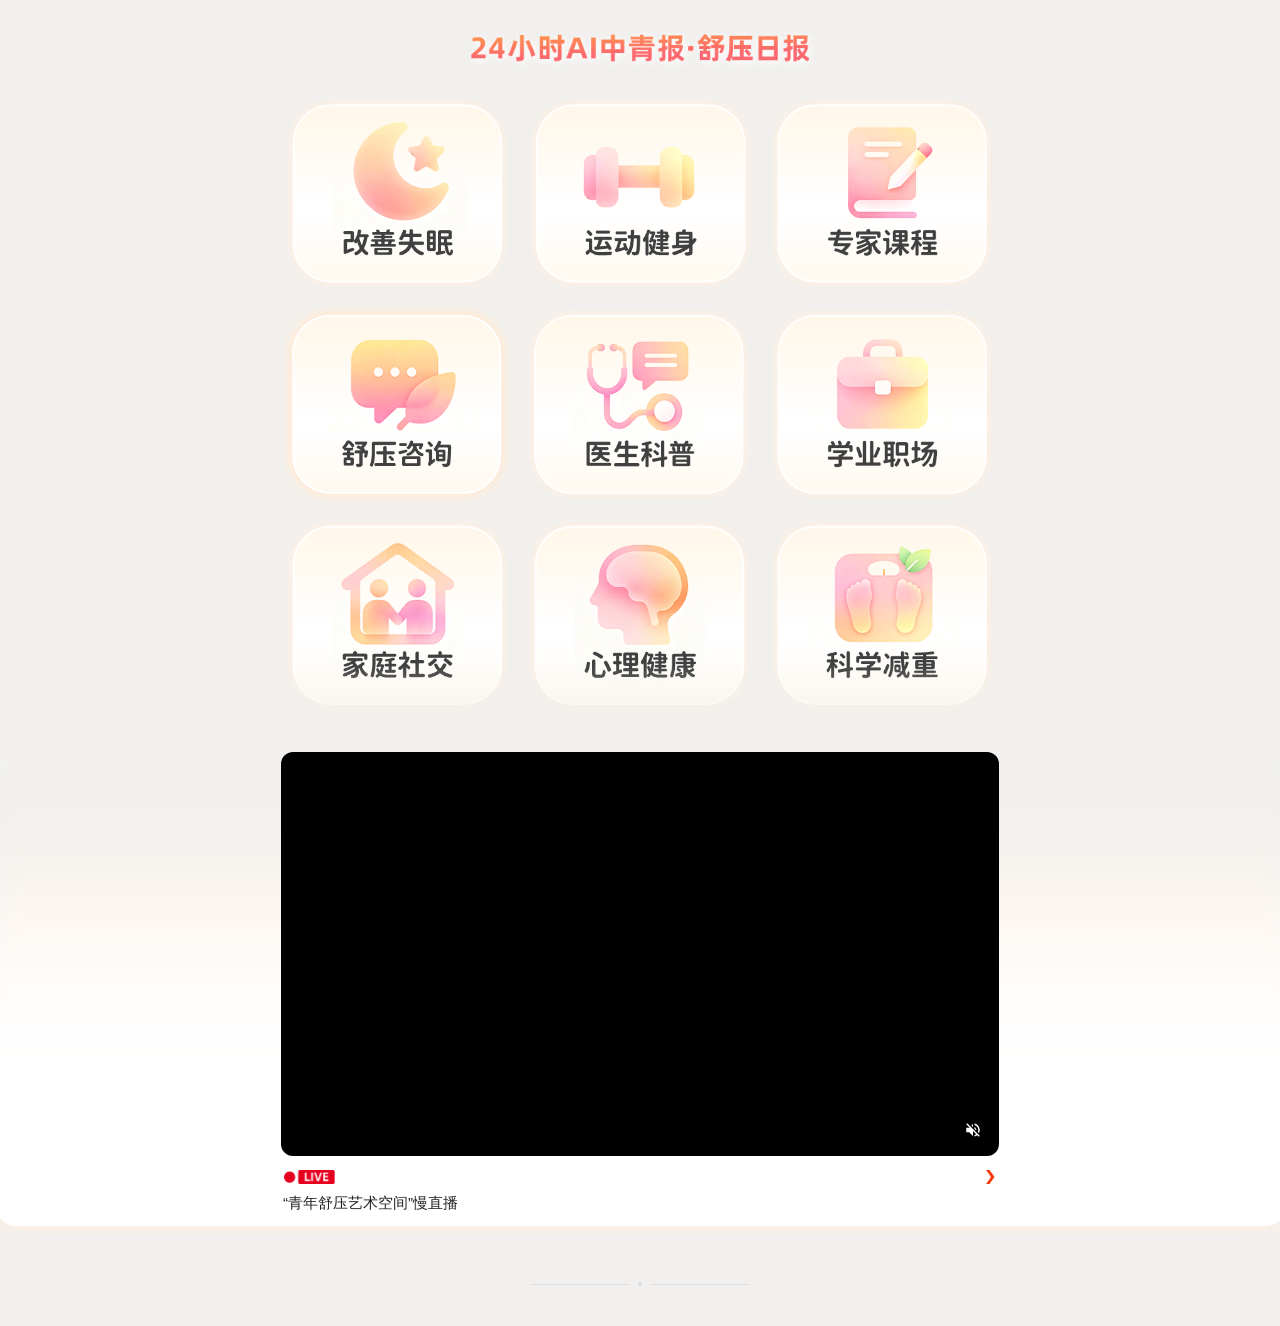
<file: CalmDaily.html>
<!DOCTYPE html>
<html lang="zh-CN">
<head>
  <meta charset="UTF-8" />
  <meta name="viewport" content="width=device-width, initial-scale=1, maximum-scale=1, user-scalable=no, viewport-fit=cover" />
  <title>CalmDaily</title>
  <style>
    *, *::before, *::after { box-sizing: border-box; margin: 0; padding: 0; }

    :root {
      --bg-color: #F1F0EE;
      --page-max: 750px;
    }

    html { -webkit-text-size-adjust: 100%; }

    body {
      min-height: 100vh;
      font-family: -apple-system, BlinkMacSystemFont, "PingFang SC", "Helvetica Neue", sans-serif;
      background: var(--bg-color);
      color: #333;
      -webkit-tap-highlight-color: transparent;
    }

    .page {
      max-width: var(--page-max);
      margin: 0 auto;
      background: var(--bg-color);
      position: relative;
    }

    /* ── 背景视频（纯装饰，不占布局空间） ── */
    .page-bg {
      position: absolute;
      top: 0;
      left: 50%;
      transform: translateX(-50%);
      width: 100vw;
      z-index: 0;
      pointer-events: none;
      line-height: 0;
    }

    .page-bg video {
      display: block;
      width: 100%;
      height: auto;
    }

    /* 视频下沿淡入页面底色，去掉硬切边 */
    .page-bg::after {
      content: "";
      position: absolute;
      left: 0;
      right: 0;
      bottom: 0;
      height: 28%;
      min-height: 120px;
      background: linear-gradient(
        to bottom,
        rgba(241, 240, 238, 0) 0%,
        rgba(241, 240, 238, 0.25) 28%,
        rgba(241, 240, 238, 0.65) 62%,
        var(--bg-color) 100%
      );
    }

    /* ── 顶部内容：标题 + 九宫格（叠在背景视频上） ── */
    .top-block {
      position: relative;
      z-index: 1;
      padding: calc(28px + env(safe-area-inset-top)) 16px 20px;
    }

    .title-img {
      display: block;
      width: 92%;
      max-width: 360px;
      margin: 0 auto 24px;
    }

    /* ── 主内容区：略上移压住视频，顶部再叠一层过渡 ── */
    .content {
      position: relative;
      z-index: 1;
      margin-top: -72px;
      padding: 88px 16px 32px;
      padding-bottom: calc(32px + env(safe-area-inset-bottom));
      background: transparent;
    }

    .content::before {
      content: "";
      position: absolute;
      left: 50%;
      top: 0;
      bottom: 0;
      z-index: -1;
      width: 100vw;
      transform: translateX(-50%);
      pointer-events: none;
      background: linear-gradient(
        to bottom,
        rgba(241, 240, 238, 0) 0%,
        rgba(241, 240, 238, 0.4) 48px,
        var(--bg-color) 96px,
        var(--bg-color) 100%
      );
    }

    /* ── 九宫格按钮 ── */
    .nav-grid {
      display: grid;
      grid-template-columns: repeat(3, 1fr);
      gap: 10px 8px;
    }

    .nav-btn {
      display: block;
      border: 0;
      padding: 0;
      background: none;
      cursor: pointer;
      -webkit-tap-highlight-color: transparent;
    }

    .nav-btn img {
      display: block;
      width: 100%;
      height: auto;
    }

    .nav-btn:active { opacity: 0.82; }

    /* ── 直播区块：遮罩与播放器、标题同一体系 ── */
    .live-section {
      display: none;
      position: relative;
      z-index: 1;
      margin-bottom: 28px;
      padding-bottom: 20px;
    }

    .live-section.is-visible { display: block; }

    .live-stage-bg {
      position: absolute;
      left: 50%;
      top: 0;
      bottom: 0;
      z-index: 0;
      width: 100vw;
      height: 100%;
      transform: translateX(-50%) translateY(8px);
      object-fit: fill;
      pointer-events: none;
    }

    .live-player-wrap {
      position: relative;
      z-index: 1;
      width: 100%;
      border-radius: 12px;
      overflow: hidden;
      background: #000;
      /* 始终横屏 16:9，旧 WebView 用 padding 兜底 */
      aspect-ratio: 16 / 9;
      height: 0;
      padding-bottom: 56.25%;
    }

    @supports (aspect-ratio: 16 / 9) {
      .live-player-wrap {
        height: auto;
        padding-bottom: 0;
      }
    }

    .live-player-wrap video {
      position: absolute;
      top: 0;
      left: 0;
      width: 100%;
      height: 100%;
      max-width: none;
      max-height: none;
      object-fit: cover;
      object-position: center center;
      /* 部分 App WebView 对 video 的 object-fit 支持差，用居中裁切兜底 */
    }

    .mute-btn {
      position: absolute;
      right: 10px;
      bottom: 10px;
      z-index: 3;
      width: 32px;
      height: 32px;
      border: 0;
      border-radius: 50%;
      background: rgba(0, 0, 0, 0.45);
      cursor: pointer;
      display: flex;
      align-items: center;
      justify-content: center;
      padding: 0;
    }

    .mute-btn svg {
      width: 18px;
      height: 18px;
      fill: #fff;
    }

    .live-meta {
      position: relative;
      z-index: 1;
      display: flex;
      flex-wrap: wrap;
      align-items: center;
      gap: 6px;
      row-gap: 4px;
      margin-top: 10px;
      padding: 0 2px;
    }

    .live-badge {
      order: 1;
      position: relative;
      width: 52px;
      height: 18px;
      flex-shrink: 0;
    }

    .live-badge img {
      position: absolute;
      inset: 0;
      width: 100%;
      height: 100%;
      object-fit: contain;
    }

    /* 底层是无红点图；上层带红点图亮灭，LIVE 灯才看得见闪 */
    .live-badge img:nth-child(1) {
      z-index: 1;
      animation: live-blink 3s ease-in-out infinite;
    }

    @keyframes live-blink {
      0%, 40% { opacity: 1; }
      50%, 90% { opacity: 0; }
      100% { opacity: 1; }
    }

    .live-title {
      order: 3;
      flex: 1 1 100%;
      min-width: 0;
      font-size: 15px;
      font-weight: 500;
      color: #222;
      line-height: 1.45;
      white-space: normal;
      cursor: pointer;
    }

    .live-enter {
      order: 2;
      flex-shrink: 0;
      display: flex;
      align-items: center;
      justify-content: center;
      margin-left: auto;
      border: 0;
      padding: 4px 2px 4px 8px;
      background: none;
      cursor: pointer;
      -webkit-tap-highlight-color: transparent;
    }

    .live-enter img {
      display: block;
      height: 14px;
      width: auto;
    }

    .live-enter:active { opacity: 0.7; }

    /* ── 瀑布流 ── */
    .waterfall {
      position: relative;
      z-index: 1;
      column-count: 2;
      column-gap: 10px;
    }

    .wf-card {
      break-inside: avoid;
      margin-bottom: 10px;
      background: #fff;
      border-radius: 10px;
      overflow: hidden;
      box-shadow: 0 2px 8px rgba(0, 0, 0, 0.05);
      cursor: pointer;
    }

    .wf-card-media {
      position: relative;
      background: #e8e7e5;
    }

    .wf-card-cover {
      width: 100%;
      display: block;
      background: #e8e7e5;
    }

    img.wf-card-cover,
    video.wf-card-cover {
      height: auto;
    }

    div.wf-card-cover {
      aspect-ratio: 4 / 3;
    }

    .wf-play {
      position: absolute;
      left: 50%;
      top: 50%;
      width: 36px;
      height: 36px;
      margin: -18px 0 0 -18px;
      border-radius: 50%;
      background: rgba(0, 0, 0, 0.5);
      pointer-events: none;
    }

    .wf-play::after {
      content: "";
      position: absolute;
      left: 14px;
      top: 11px;
      border-style: solid;
      border-width: 7px 0 7px 12px;
      border-color: transparent transparent transparent #fff;
    }

    .wf-card-body { padding: 10px 10px 12px; }

    .wf-card-title {
      font-size: 13px;
      font-weight: 500;
      color: #222;
      line-height: 1.45;
      display: -webkit-box;
      -webkit-line-clamp: 2;
      -webkit-box-orient: vertical;
      overflow: hidden;
    }

    .wf-card-time {
      margin-top: 6px;
      font-size: 11px;
      color: #999;
    }

    .load-sentinel {
      height: 1px;
      visibility: hidden;
    }

    .load-status {
      position: relative;
      z-index: 1;
      text-align: center;
      padding: 16px 0 8px;
      font-size: 13px;
      color: #aaa;
    }

    .load-status.is-end {
      display: flex;
      align-items: center;
      justify-content: center;
      padding: 20px 0 8px;
      color: transparent;
      font-size: 0;
    }

    .load-status.is-end::before,
    .load-status.is-end::after {
      content: "";
      width: 96px;
      height: 1px;
      background: #dcdcdc;
    }

    .load-status.is-end .end-dot {
      width: 4px;
      height: 4px;
      margin: 0 10px;
      background: #dcdcdc;
      border-radius: 50%;
      flex-shrink: 0;
    }

    .load-status.hidden { display: none; }
  </style>
</head>
<body>
  <div class="page">
    <div class="page-bg" aria-hidden="true">
      <video
        src="assets/bg-video.mp4"
        autoplay
        muted
        loop
        playsinline
        webkit-playsinline
        x5-playsinline
        x5-video-player-type="h5"
      ></video>
    </div>

    <div class="top-block">
      <img class="title-img" src="assets/biaoti.png" alt="24小时AI中青报·舒压日报" />
      <div class="nav-grid" id="navGrid"></div>
    </div>

    <div class="content">
      <!-- 直播（无直播时隐藏） -->
      <section class="live-section" id="liveSection">
        <img class="live-stage-bg" src="assets/zhezhao-zhibo.png" alt="" />
        <div class="live-player-wrap">
          <video
            id="liveVideo"
            playsinline
            webkit-playsinline
            x5-playsinline
            x5-video-player-type="h5"
            x5-video-player-fullscreen="false"
            preload="auto"
          ></video>
          <button class="mute-btn" id="muteBtn" type="button" aria-label="切换静音">
            <svg id="iconMuted" viewBox="0 0 24 24" xmlns="http://www.w3.org/2000/svg">
              <path d="M16.5 12c0-1.77-1.02-3.29-2.5-4.03v2.21l2.45 2.45c.03-.2.05-.41.05-.63zm2.5 0c0 .94-.2 1.82-.54 2.64l1.51 1.51C20.63 14.91 21 13.5 21 12c0-4.28-2.99-7.86-7-8.77v2.06c2.89.86 5 3.54 5 6.71zM4.27 3L3 4.27 7.73 9H3v6h4l5 5v-6.73l4.25 4.25c-.67.52-1.42.93-2.25 1.18v2.06c1.38-.31 2.63-.95 3.69-1.81L19.73 21 21 19.73l-9-9L4.27 3zM12 4L9.91 6.09 12 8.18V4z"/>
            </svg>
            <svg id="iconUnmuted" viewBox="0 0 24 24" xmlns="http://www.w3.org/2000/svg" style="display:none">
              <path d="M3 9v6h4l5 5V4L7 9H3zm13.5 3c0-1.77-1.02-3.29-2.5-4.03v8.05c1.48-.73 2.5-2.25 2.5-4.02zM14 3.23v2.06c2.89.86 5 3.54 5 6.71s-2.11 5.85-5 6.71v2.06c4.01-.91 7-4.49 7-8.77s-2.99-7.86-7-8.77z"/>
            </svg>
          </button>
        </div>
        <div class="live-meta">
          <div class="live-badge">
            <img src="assets/zhibozhong.png" alt="直播中" />
            <img src="assets/zhibozhong2.png" alt="" />
          </div>
          <p class="live-title" id="liveTitle"></p>
          <button class="live-enter" id="liveEnterBtn" type="button" aria-label="进入直播">
            <img src="assets/jinruzhibo.png" alt="" />
          </button>
        </div>
      </section>

      <!-- 瀑布流 -->
      <div class="waterfall" id="waterfall"></div>
      <div class="load-sentinel" id="loadSentinel"></div>
      <p class="load-status" id="loadStatus">加载中…</p>
    </div>
  </div>

  <script>
    /* ── 配置区（后续在此接入直播 & 专栏接口） ── */

    var NAV_BUTTONS = [
      { img: "assets/gaishanshimian.png",  alt: "改善睡眠", jump: { forwardType: "54", contId: "5" } },
      { img: "assets/yundongjianshen.png", alt: "运动健身", jump: { forwardType: "9", contId: "168540" } },
      { img: "assets/zhuanjiakecheng.png", alt: "专家课程", jump: { forwardType: "6", link: "https://news.youth.cn/zt/wrxlzzcz/" } },
      { img: "assets/shuyazixun.png",     alt: "舒压咨询", jump: null },
      { img: "assets/yishengkepu.png",    alt: "医生科普", jump: null },
      { img: "assets/xueyezhichang.png",  alt: "学业职场", jump: null },
      { img: "assets/jiatingshejiao.png", alt: "家庭社交", jump: null },
      { img: "assets/xinlijiankang.png",  alt: "心理健康", jump: null },
      { img: "assets/kexuejianzhong.png", alt: "科学减重", jump: null }
    ];

    /**
     * 直播配置：对应端内直播稿件 contId
     * enabled 为 false 时不显示直播区块
     */
    var LIVE_CONFIG = {
      enabled: true,
      contId: "1458876",
      forwardType: "8",
      streamUrl: "https://css.cyol.com/zqh/1458876.m3u8",
      title: "“青年舒压艺术空间”慢直播",
      poster: "https://prod-cyolcos-1409912444.cos.ap-beijing.myqcloud.com/image/20260902/1788311233408.JPEG?imageMogr2/thumbnail/1000x/ignore-error/1"
    };

    var LIVE_DETAIL_API = "https://api.cyol.com/app/liveNews/liveNewsDetails";
    var HLS_JS_SRC = "https://cdn.bootcdn.net/ajax/libs/hls.js/1.5.17/hls.min.js";

    /**
     * 专题瀑布流：拉取多个专题的稿件合并展示
     * 优先走免鉴权开放接口，失败则回退到上游 specialNews/details
     */
    var SPECIAL_CONFIG = {
      contIds: ["168540", "265762", "265746"],
      api: "https://api-pre.cyol.com/app5/open/api/content/special-news-details",
      fallbackApi: "https://api-pre.cyol.com/specialNews/details"
    };

    var PAGE_SIZE = 10;
    var GUEST_TOKEN = "Ecmmu18epJdP89fIlvX";

    /* ── App 跳转桥（与 index.html 一致） ── */

    function jump(params) {
      var payload = JSON.stringify(params);
      try {
        if (window.cyol && typeof window.cyol.cyolInAppRouter === "function") {
          window.cyol.cyolInAppRouter(payload);
          return;
        }
        if (
          window.webkit &&
          window.webkit.messageHandlers &&
          window.webkit.messageHandlers.cyolInAppRouter
        ) {
          window.webkit.messageHandlers.cyolInAppRouter.postMessage(payload);
          return;
        }
        console.warn("未检测到中青 App 桥，参数：", payload);
      } catch (e) {
        console.error("跳转失败：", e.message);
      }
    }

    /* ── 渲染导航按钮 ── */

    function renderNav() {
      var grid = document.getElementById("navGrid");
      NAV_BUTTONS.forEach(function (item) {
        var btn = document.createElement("button");
        btn.className = "nav-btn";
        btn.type = "button";
        btn.innerHTML = '<img src="' + item.img + '" alt="' + item.alt + '" />';
        if (item.jump) {
          btn.addEventListener("click", function () { jump(item.jump); });
        }
        grid.appendChild(btn);
      });
    }

    /* ── 直播模块（HLS：iOS 原生 / 其他端 hls.js） ── */

    function loadHlsScript() {
      return new Promise(function (resolve, reject) {
        if (window.Hls) {
          resolve();
          return;
        }
        var script = document.createElement("script");
        script.src = HLS_JS_SRC;
        script.onload = resolve;
        script.onerror = reject;
        document.head.appendChild(script);
      });
    }

    function playHls(video, url) {
      var canNative =
        video.canPlayType("application/vnd.apple.mpegurl") ||
        video.canPlayType("application/x-mpegURL");

      if (canNative) {
        video.src = url;
        video.play().catch(function () {});
        return;
      }

      loadHlsScript()
        .then(function () {
          if (!window.Hls || !Hls.isSupported()) {
            video.src = url;
            video.play().catch(function () {});
            return;
          }
          var hls = new Hls({ enableWorker: true, liveSyncDurationCount: 3 });
          hls.loadSource(url);
          hls.attachMedia(video);
          hls.on(Hls.Events.MANIFEST_PARSED, function () {
            video.play().catch(function () {});
          });
        })
        .catch(function () {
          video.src = url;
          video.play().catch(function () {});
        });
    }

    function fitLiveVideoCover(video) {
      var wrap = video && video.parentElement;
      if (!wrap || !video.videoWidth || !video.videoHeight) return;

      var wrapW = wrap.clientWidth;
      var wrapH = wrap.clientHeight;
      if (!wrapW || !wrapH) return;

      var scale = Math.max(wrapW / video.videoWidth, wrapH / video.videoHeight);
      var w = Math.ceil(video.videoWidth * scale);
      var h = Math.ceil(video.videoHeight * scale);

      video.style.position = "absolute";
      video.style.width = w + "px";
      video.style.height = h + "px";
      video.style.left = Math.round((wrapW - w) / 2) + "px";
      video.style.top = Math.round((wrapH - h) / 2) + "px";
      video.style.maxWidth = "none";
      video.style.maxHeight = "none";
      video.style.objectFit = "fill";
    }

    function bindLiveVideoCover(video) {
      var sync = function () { fitLiveVideoCover(video); };
      video.addEventListener("loadedmetadata", sync);
      video.addEventListener("loadeddata", sync);
      video.addEventListener("playing", sync);
      window.addEventListener("resize", sync);
      sync();
    }

    function jumpToLive() {
      jump({
        forwardType: LIVE_CONFIG.forwardType,
        contId: LIVE_CONFIG.contId
      });
    }

    function showLivePlayer(cfg) {
      if (!cfg.streamUrl) return;

      var section = document.getElementById("liveSection");
      var video = document.getElementById("liveVideo");
      var titleEl = document.getElementById("liveTitle");
      var muteBtn = document.getElementById("muteBtn");
      var iconMuted = document.getElementById("iconMuted");
      var iconUnmuted = document.getElementById("iconUnmuted");

      section.classList.add("is-visible");
      titleEl.textContent = cfg.title || "正在直播";
      if (cfg.poster) video.poster = cfg.poster;

      video.muted = true;
      video.autoplay = true;
      video.playsInline = true;
      video.setAttribute("playsinline", "");
      video.setAttribute("webkit-playsinline", "");
      video.setAttribute("x5-playsinline", "");
      video.setAttribute("x5-video-player-fullscreen", "false");

      bindLiveVideoCover(video);
      playHls(video, cfg.streamUrl);

      muteBtn.addEventListener("click", function (e) {
        e.stopPropagation();
        video.muted = !video.muted;
        iconMuted.style.display = video.muted ? "" : "none";
        iconUnmuted.style.display = video.muted ? "none" : "";
      });

      titleEl.addEventListener("click", jumpToLive);
      document.getElementById("liveEnterBtn").addEventListener("click", jumpToLive);
    }

    function cyolPost(url, body) {
      return fetch(url, {
        method: "POST",
        headers: {
          "Content-Type": "application/json",
          Accept: "application/json",
          "cyol-client-type": "02",
          "cyol-token": (window.localStorage && localStorage.getItem("cyol-token")) || GUEST_TOKEN
        },
        body: JSON.stringify(body)
      }).then(function (res) {
        return res.json();
      });
    }

    function fetchLiveDetail() {
      return cyolPost(LIVE_DETAIL_API, { contId: Number(LIVE_CONFIG.contId) });
    }

    function initLive() {
      if (!LIVE_CONFIG.enabled) return;

      fetchLiveDetail()
        .then(function (json) {
          var data = json && json.data;
          if (!json || json.code !== 200 || !data) {
            showLivePlayer(LIVE_CONFIG);
            return;
          }

          var liveInfo = data.liveInfo || {};
          var streamUrl = liveInfo.liveM3u8Url || liveInfo.liveUrl || "";
          var liveType = Number(liveInfo.liveType);
          var isOnAir = !!streamUrl && (liveType === 3 || liveType === 6) && !data.isExpire;

          if (!isOnAir) return;

          showLivePlayer({
            streamUrl: streamUrl,
            title: data.name || data.title || LIVE_CONFIG.title,
            poster: liveInfo.livePreviewImgUrl || data.coverPic || LIVE_CONFIG.poster
          });
        })
        .catch(function () {
          showLivePlayer(LIVE_CONFIG);
        });
    }

    /* ── 专栏瀑布流 ── */

    var wfState = { page: 1, loading: false, hasMore: true };
    var wfCache = null;

    function unwrapSpecialResponse(json) {
      if (typeof json === "string") {
        try { json = JSON.parse(json); } catch (e) { return null; }
      }
      if (!json || typeof json !== "object") return null;
      if (json.data) return json.data;
      if (json.specialChildList) return json;
      return null;
    }

    function normalizeArticle(item) {
      var share = item.shareInfo || {};
      var video = item.video || {};
      var live = item.liveInfo || {};
      var ft = String(item.forwardType || "4");
      var cover =
        item.pic ||
        item.coverPic ||
        share.coverPic ||
        share.sharePic ||
        video.coverUrl ||
        live.livePreviewImgUrl ||
        "";
      var videoUrl = video.url || video.playUrl || video.videoUrl || "";
      var isVideo =
        ft === "5" ||
        Number(item.contType) === 5 ||
        item.trackArticleType === "视频" ||
        !!videoUrl;

      return {
        id: item.contId,
        title: item.name || item.title || share.title || "",
        cover: cover,
        videoUrl: videoUrl,
        isVideo: isVideo,
        publishTime: item.pubTime || "",
        jump: { forwardType: ft, contId: String(item.contId || "") }
      };
    }

    function flattenSpecialArticles(data) {
      var list = [];
      var children = (data && data.specialChildList) || [];
      children.forEach(function (child) {
        var items = (child.pageInfo && child.pageInfo.list) || [];
        items.forEach(function (item) {
          list.push(normalizeArticle(item));
        });
      });
      return list;
    }

    function fetchSpecialNews(contId) {
      var body = { contId: Number(contId) };
      return cyolPost(SPECIAL_CONFIG.api, body)
        .then(function (json) {
          var data = unwrapSpecialResponse(json);
          if (data && (data.specialChildList || json.code === 200)) return data;
          return cyolPost(SPECIAL_CONFIG.fallbackApi, body).then(unwrapSpecialResponse);
        })
        .catch(function () {
          return cyolPost(SPECIAL_CONFIG.fallbackApi, body).then(unwrapSpecialResponse);
        });
    }

    function mergeSpecialArticles(dataList) {
      var seen = {};
      var list = [];
      dataList.forEach(function (data) {
        flattenSpecialArticles(data).forEach(function (item) {
          var key = String(item.id || "");
          if (!key || seen[key]) return;
          seen[key] = true;
          list.push(item);
        });
      });
      return list;
    }

    /**
     * 抓取专题稿件，做成瀑布流分页
     * @returns {Promise<{ list: Array, hasMore: boolean }>}
     */
    function fetchArticles(page, pageSize) {
      var slicePage = function (all) {
        var start = (page - 1) * pageSize;
        var list = all.slice(start, start + pageSize);
        return { list: list, hasMore: start + list.length < all.length };
      };

      if (wfCache) {
        return Promise.resolve(slicePage(wfCache));
      }

      return Promise.all(
        SPECIAL_CONFIG.contIds.map(function (id) {
          return fetchSpecialNews(id).catch(function () { return null; });
        })
      ).then(function (dataList) {
        wfCache = mergeSpecialArticles(dataList);
        return slicePage(wfCache);
      });
    }

    function escapeAttr(str) {
      return String(str || "")
        .replace(/&/g, "&amp;")
        .replace(/"/g, "&quot;")
        .replace(/</g, "&lt;");
    }

    function createCard(item) {
      var card = document.createElement("article");
      card.className = "wf-card";
      card.dataset.id = item.id;

      var mediaHtml;
      if (item.videoUrl) {
        mediaHtml =
          '<div class="wf-card-media">' +
            '<video class="wf-card-cover" src="' + escapeAttr(item.videoUrl) + '" poster="' + escapeAttr(item.cover) + '" muted playsinline preload="metadata" referrerpolicy="no-referrer"></video>' +
            '<span class="wf-play" aria-hidden="true"></span>' +
          "</div>";
      } else if (item.cover) {
        mediaHtml =
          '<div class="wf-card-media">' +
            '<img class="wf-card-cover" src="' + escapeAttr(item.cover) + '" alt="" loading="lazy" referrerpolicy="no-referrer" />' +
            (item.isVideo ? '<span class="wf-play" aria-hidden="true"></span>' : "") +
          "</div>";
      } else {
        mediaHtml = '<div class="wf-card-cover"></div>';
      }

      card.innerHTML =
        mediaHtml +
        '<div class="wf-card-body">' +
          '<p class="wf-card-title">' + escapeHtml(item.title) + "</p>" +
        "</div>";

      card.addEventListener("click", function () {
        if (item.jump) jump(item.jump);
      });

      return card;
    }

    function escapeHtml(str) {
      var div = document.createElement("div");
      div.textContent = str;
      return div.innerHTML;
    }

    function loadMoreArticles() {
      if (wfState.loading || !wfState.hasMore) return;
      wfState.loading = true;
      var statusEl = document.getElementById("loadStatus");
      statusEl.classList.remove("is-end");
      statusEl.innerHTML = "";
      statusEl.textContent = "加载中…";
      statusEl.classList.remove("hidden");

      fetchArticles(wfState.page, PAGE_SIZE).then(function (data) {
        var container = document.getElementById("waterfall");
        data.list.forEach(function (item) {
          container.appendChild(createCard(item));
        });
        wfState.hasMore = data.hasMore;
        wfState.page += 1;
        wfState.loading = false;

        if (wfState.hasMore) {
          statusEl.classList.remove("is-end");
          statusEl.innerHTML = "";
          statusEl.textContent = "加载中…";
          statusEl.classList.add("hidden");
        } else {
          statusEl.classList.add("is-end");
          statusEl.innerHTML = '<span class="end-dot" aria-hidden="true"></span>';
          statusEl.classList.remove("hidden");
        }
      }).catch(function () {
        wfState.loading = false;
        statusEl.classList.remove("is-end");
        statusEl.innerHTML = "";
        statusEl.textContent = "加载失败，请稍后重试";
        statusEl.classList.remove("hidden");
      });
    }

    function initWaterfall() {
      loadMoreArticles();

      var sentinel = document.getElementById("loadSentinel");
      if ("IntersectionObserver" in window) {
        var observer = new IntersectionObserver(function (entries) {
          if (entries[0].isIntersecting) loadMoreArticles();
        }, { rootMargin: "200px" });
        observer.observe(sentinel);
      } else {
        window.addEventListener("scroll", function () {
          if (window.innerHeight + window.scrollY >= document.body.offsetHeight - 300) {
            loadMoreArticles();
          }
        });
      }
    }

    /* ── 启动 ── */
    renderNav();
    initLive();
    initWaterfall();
  </script>
</body>
</html>
</file>
